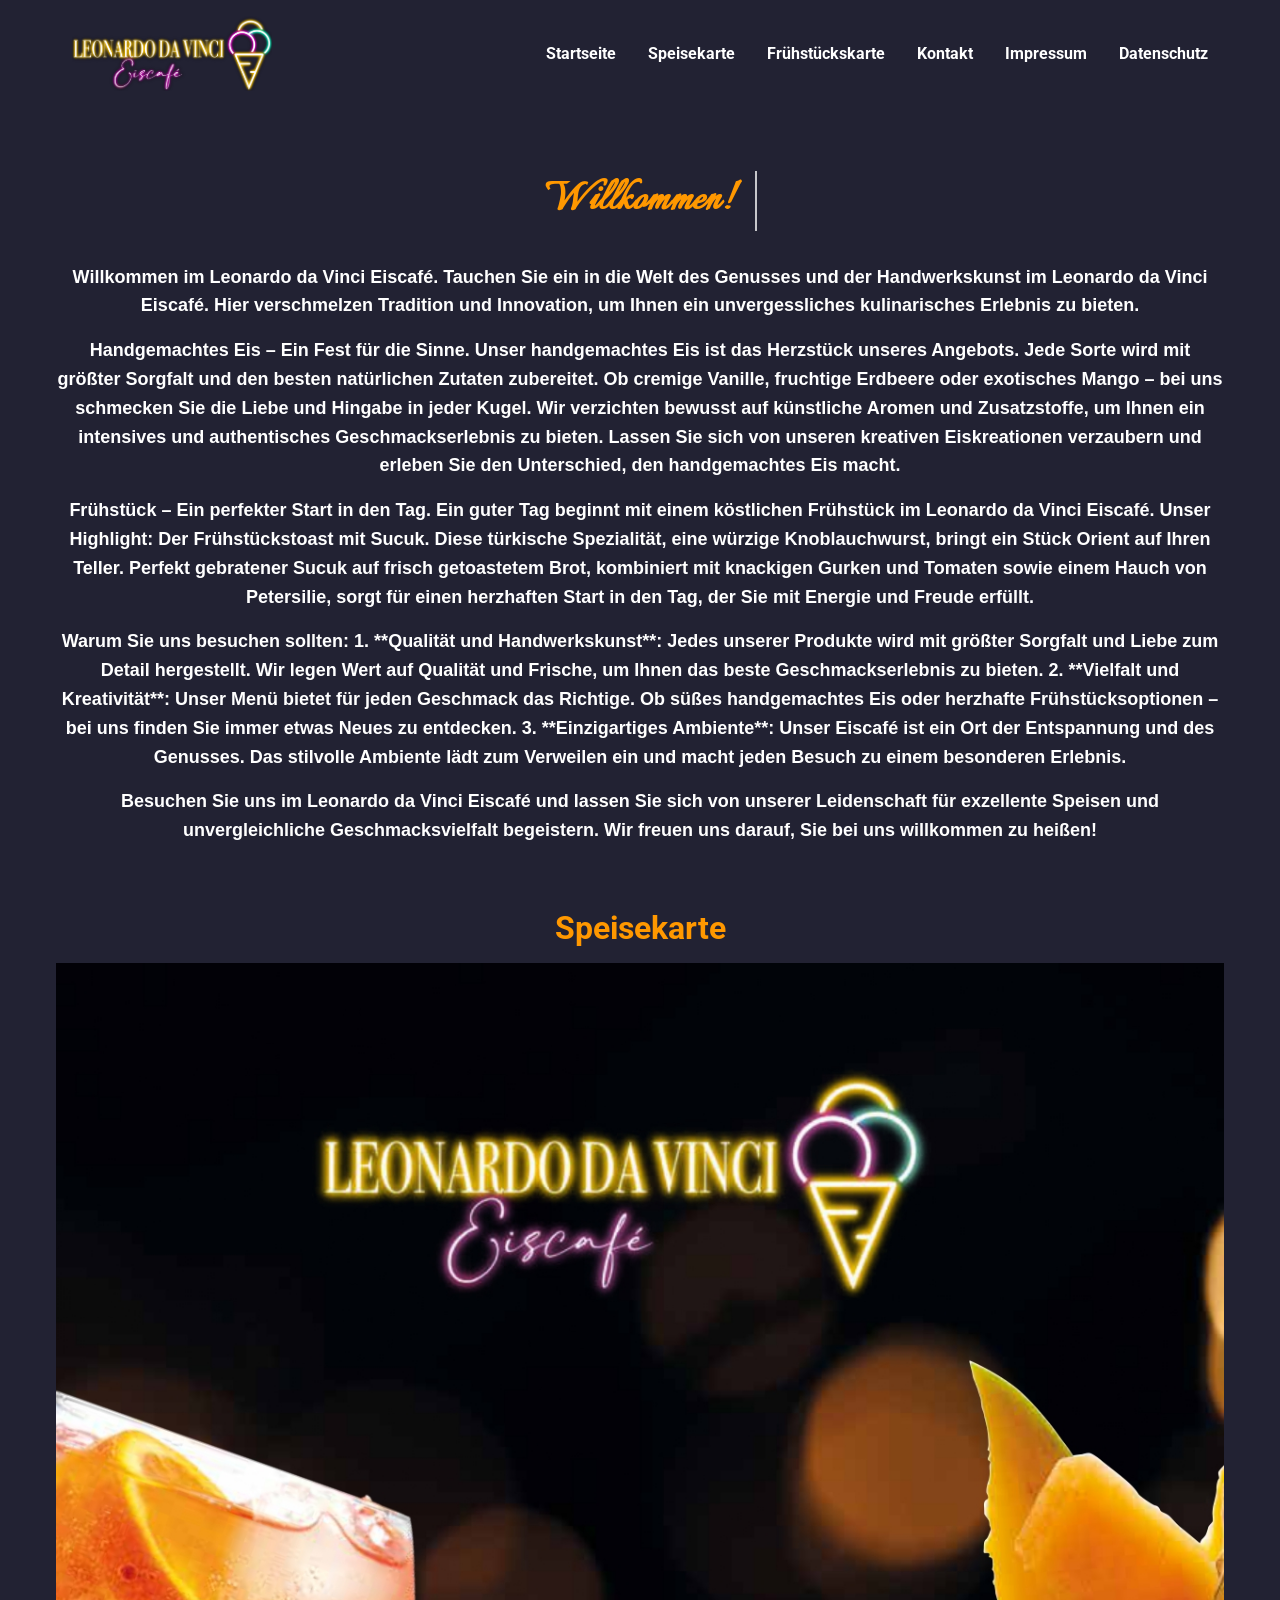
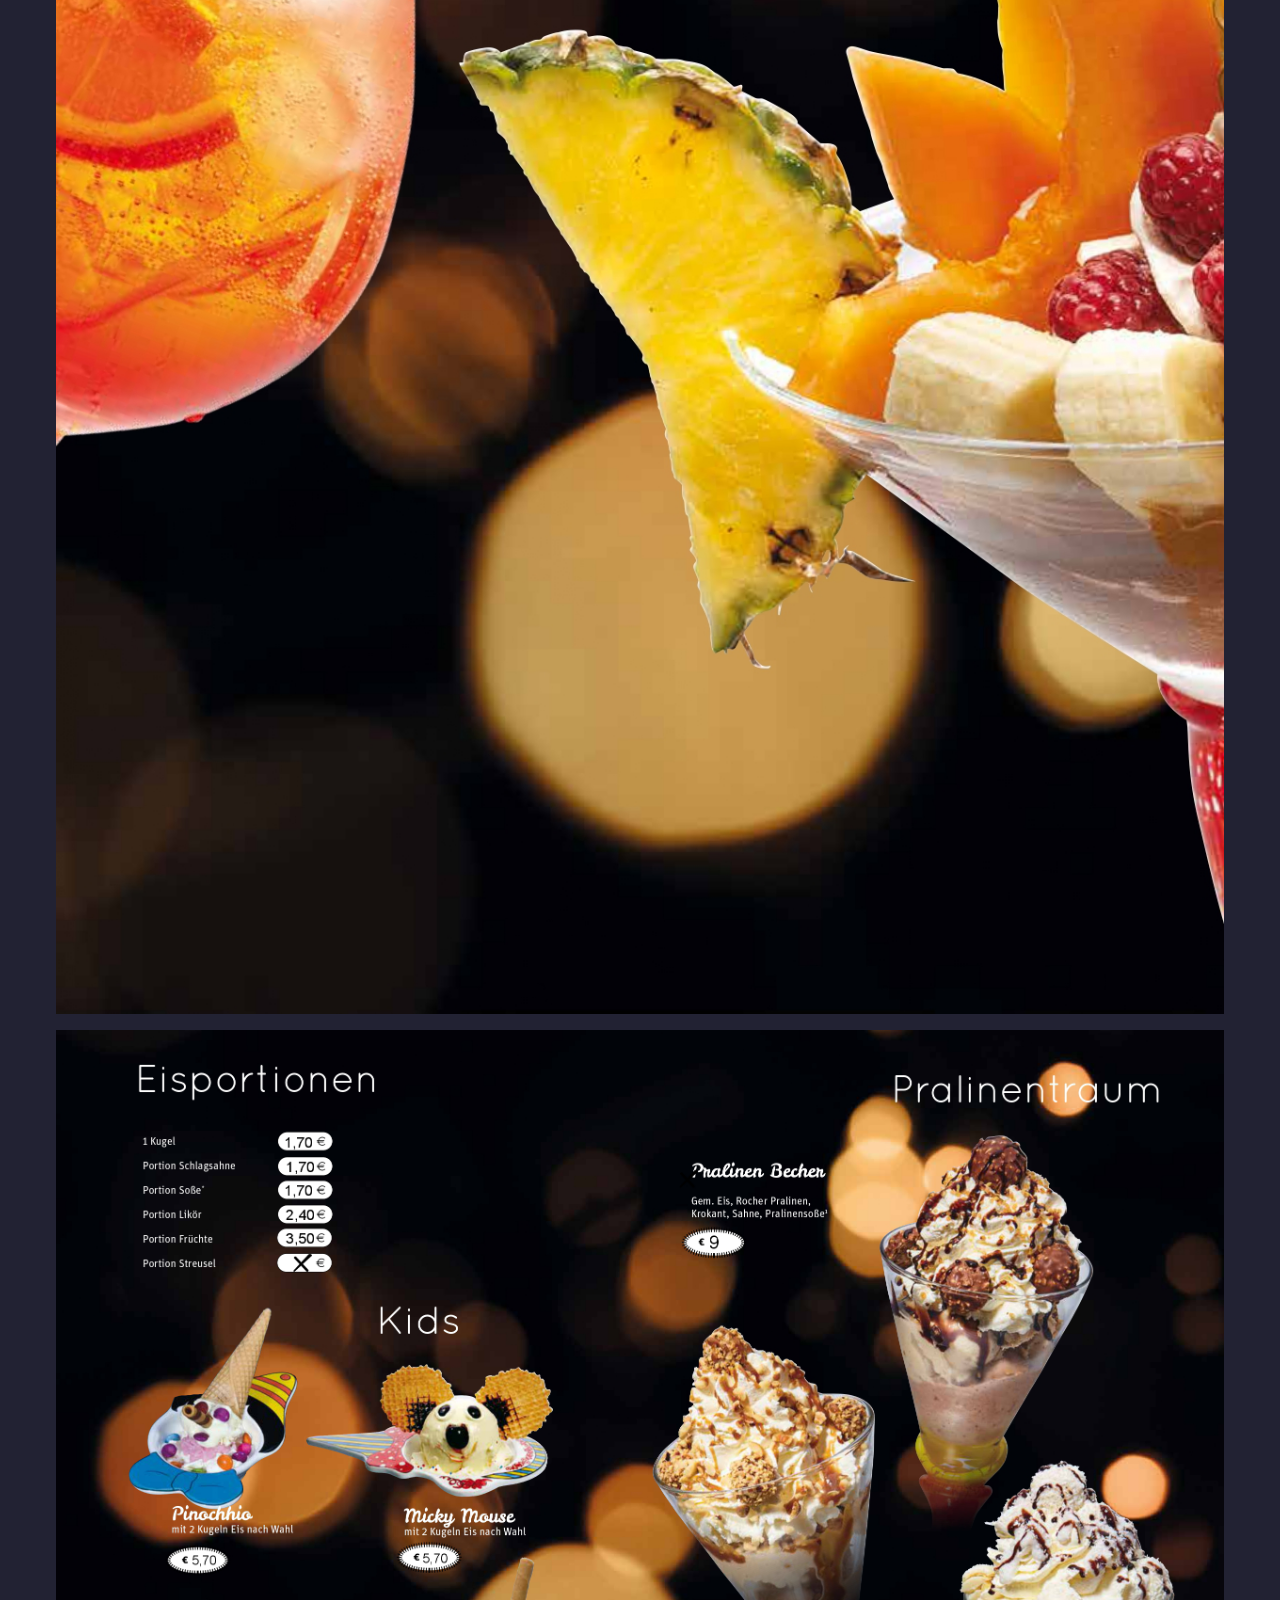
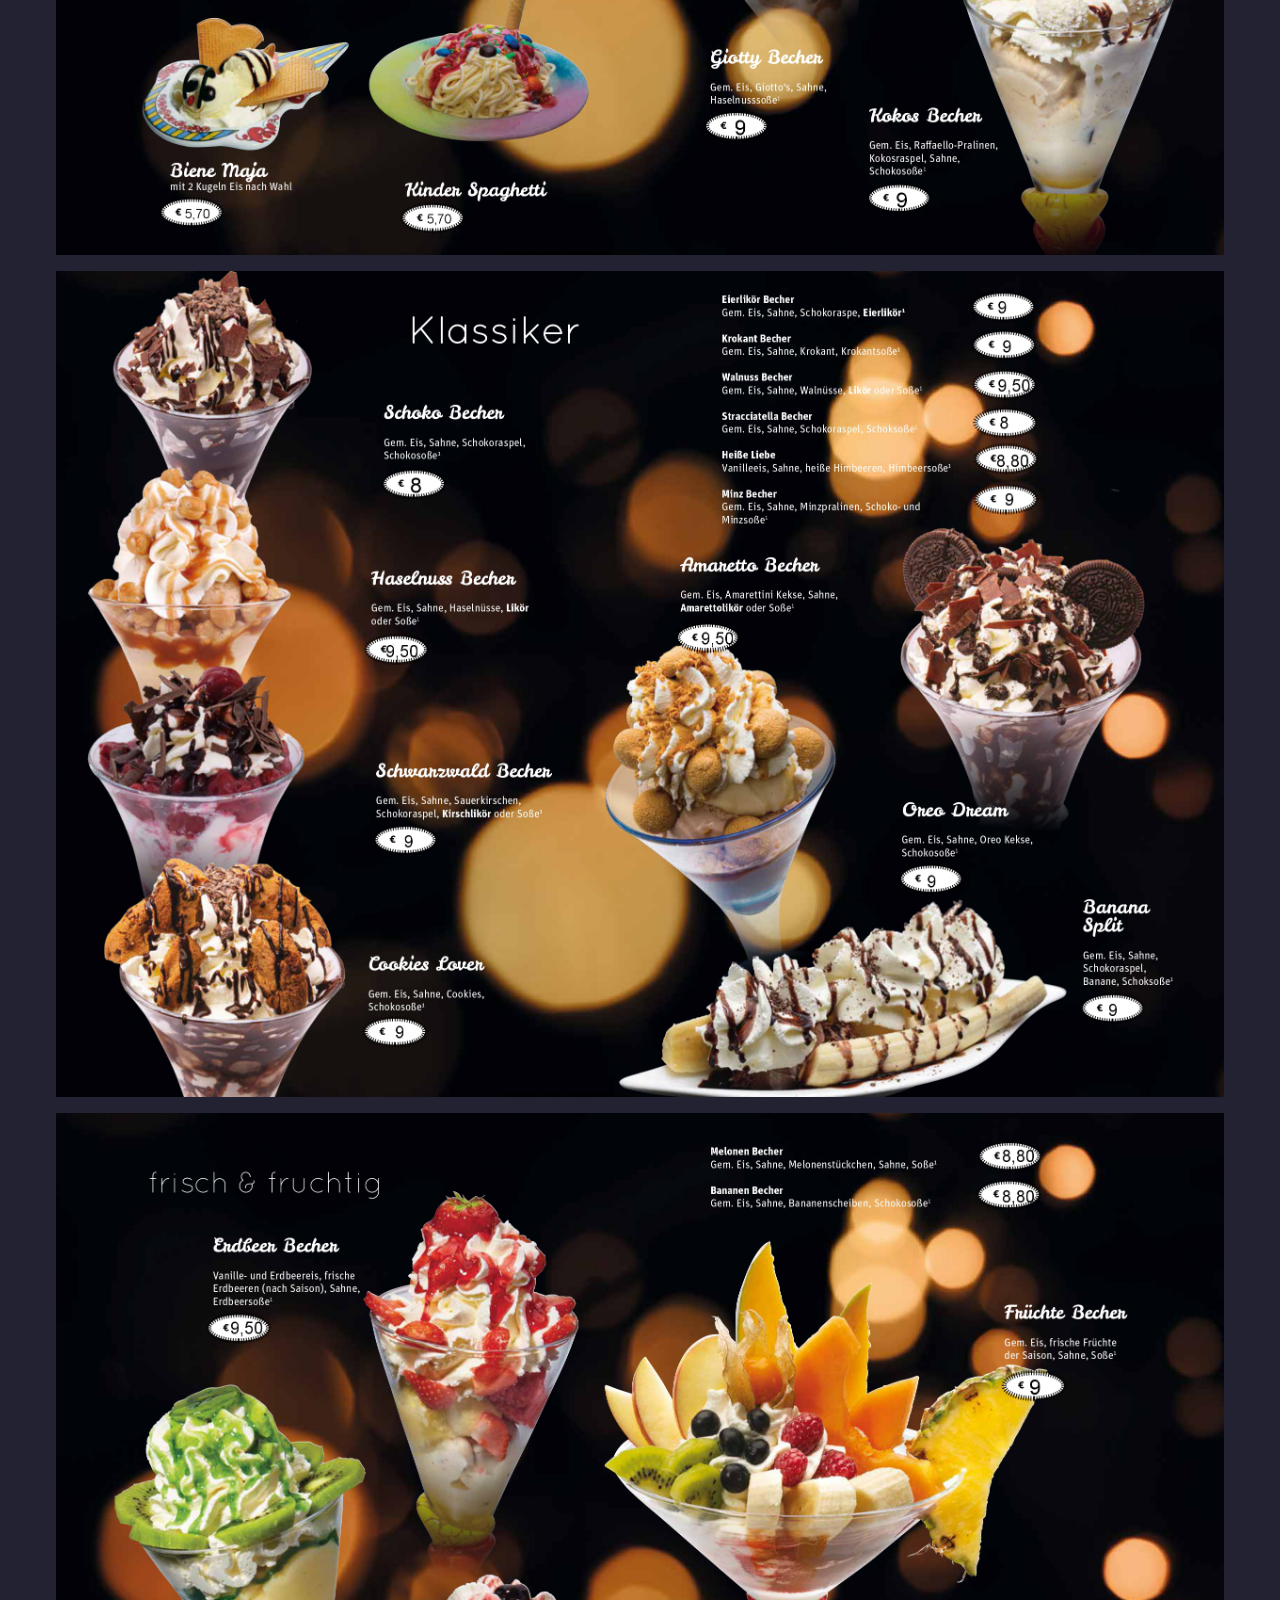
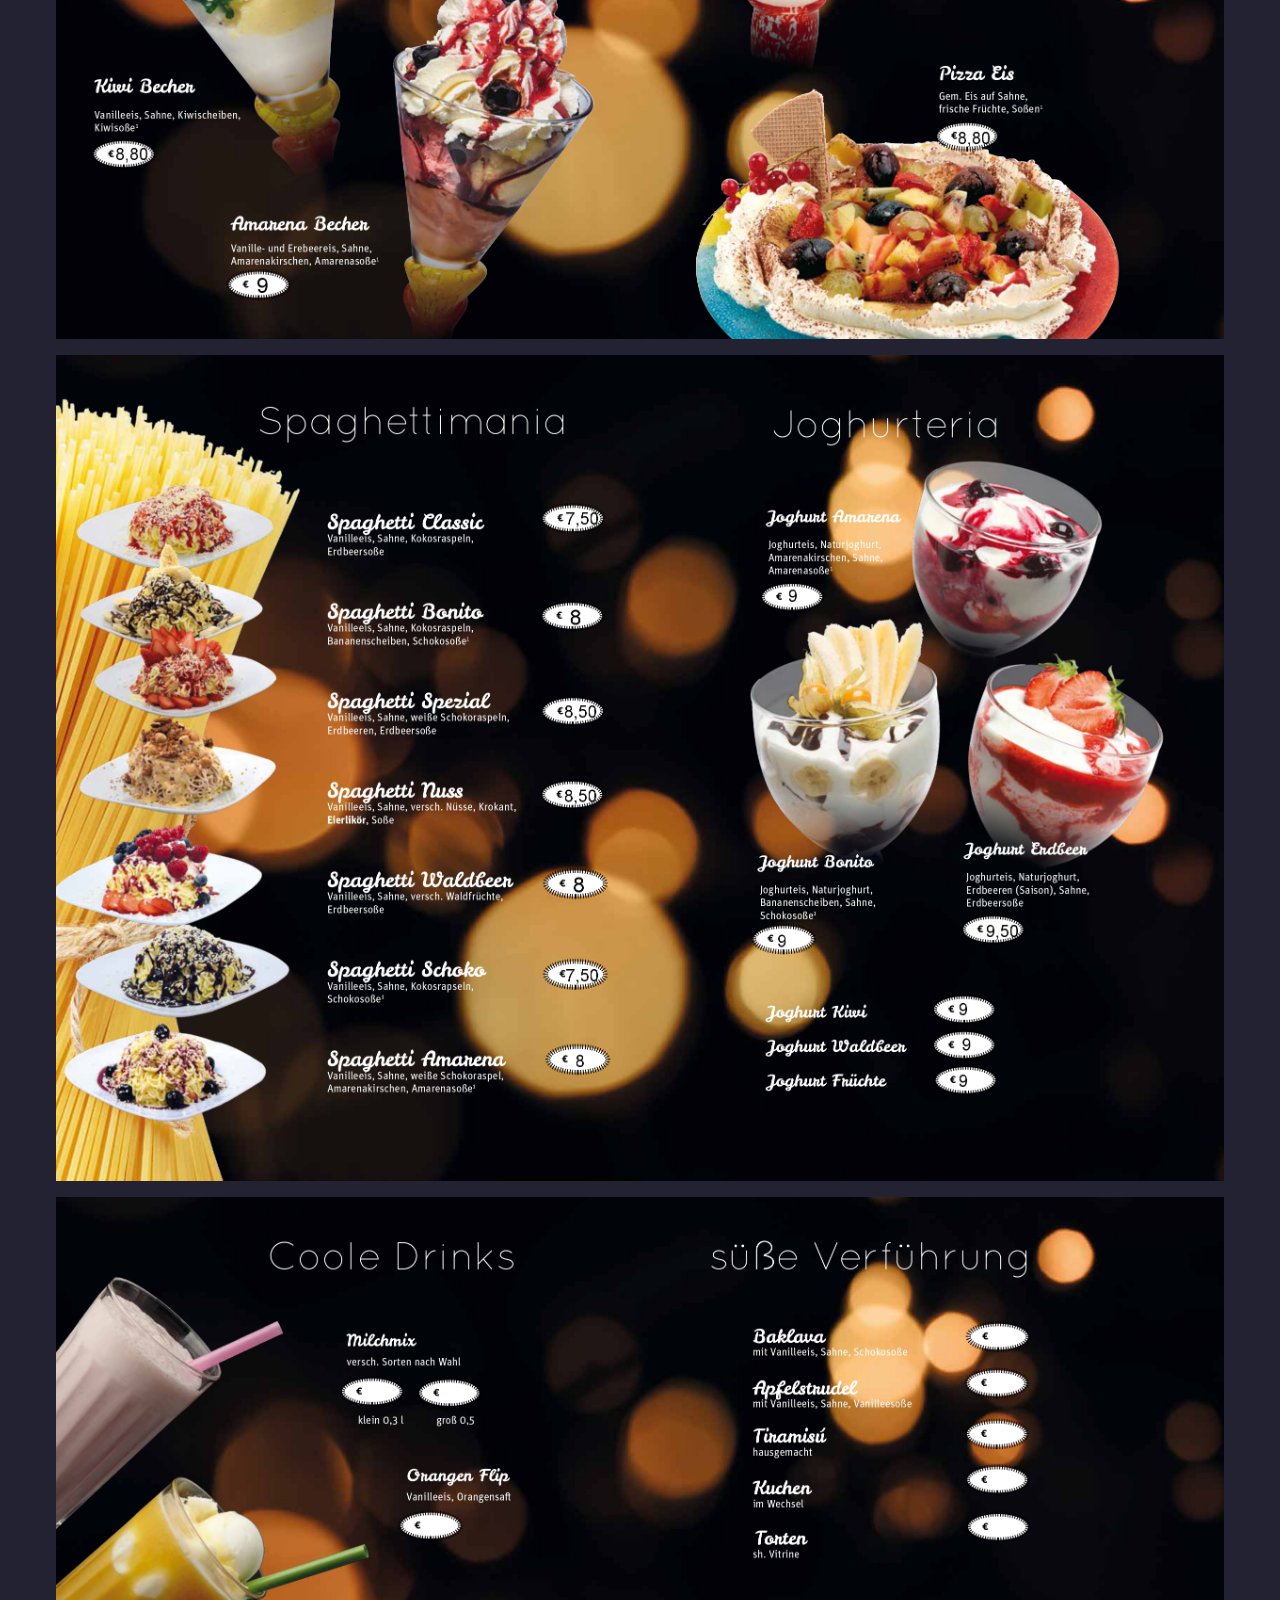
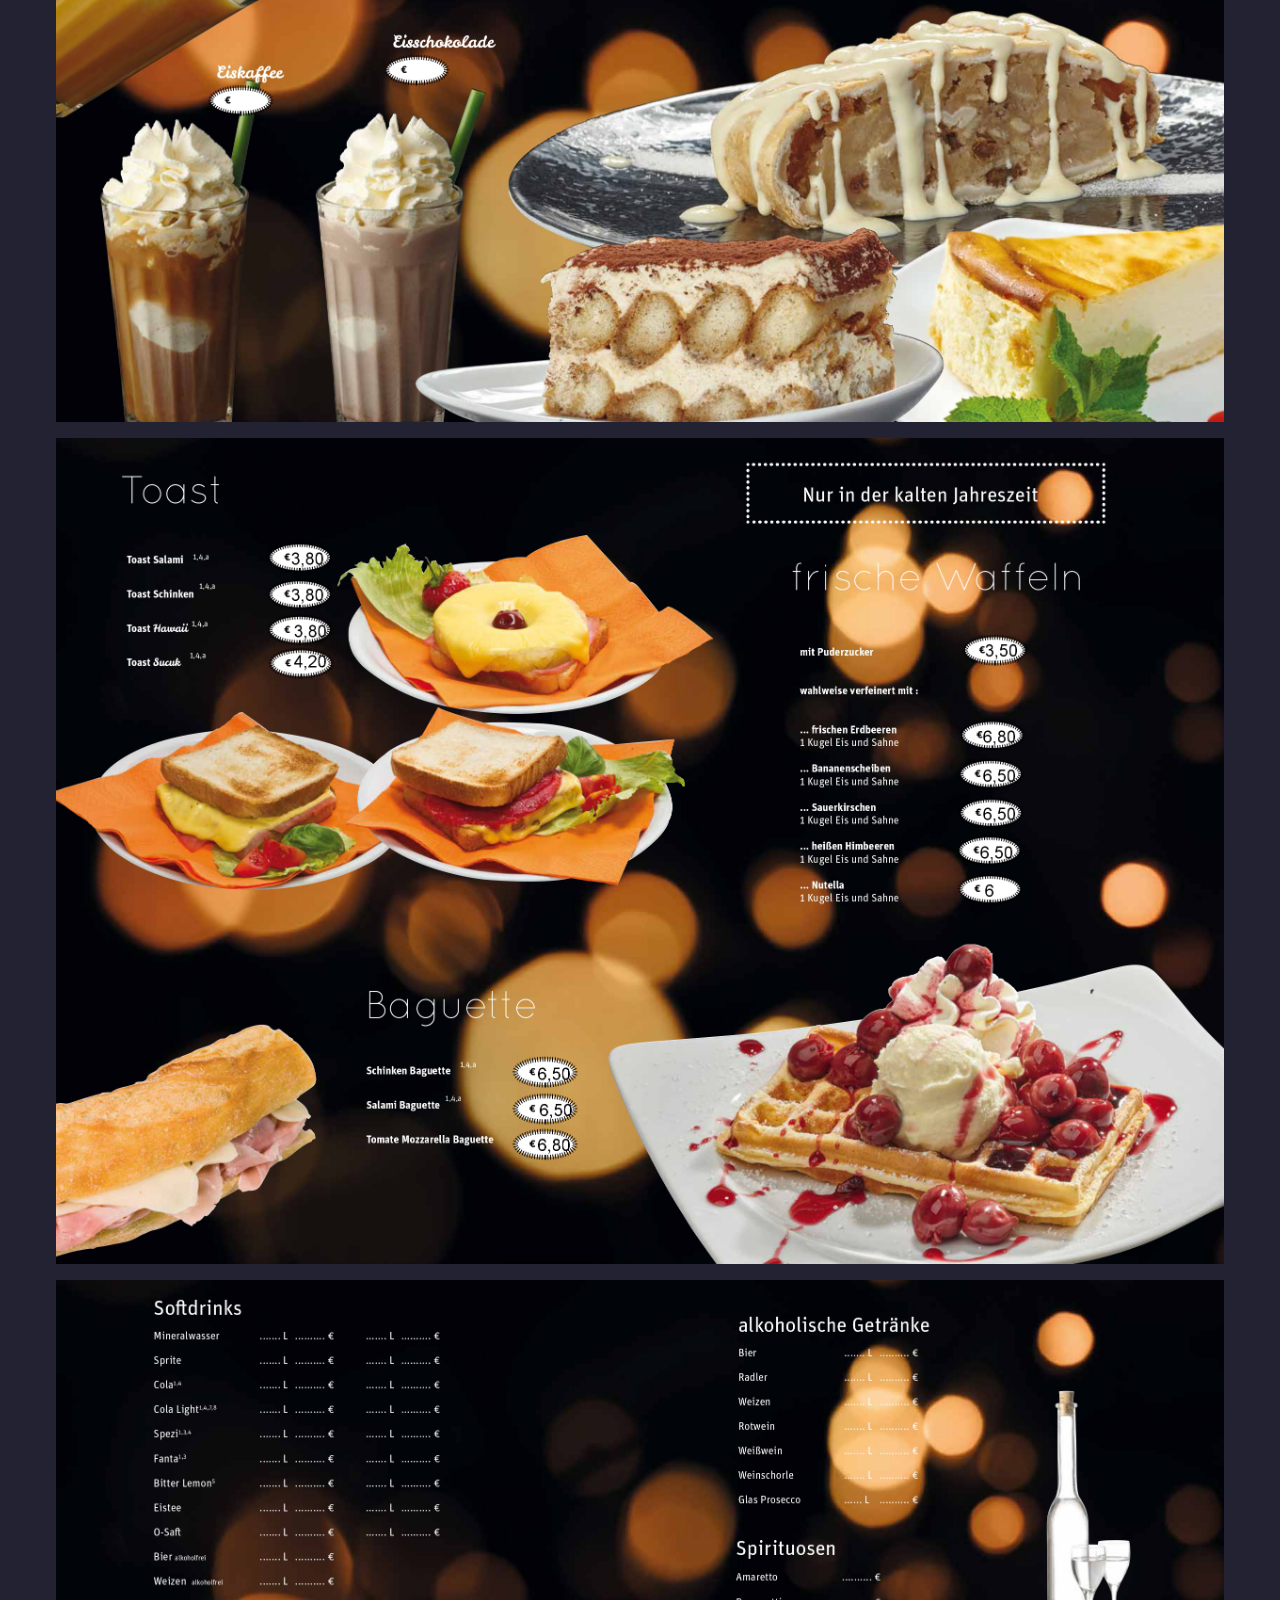
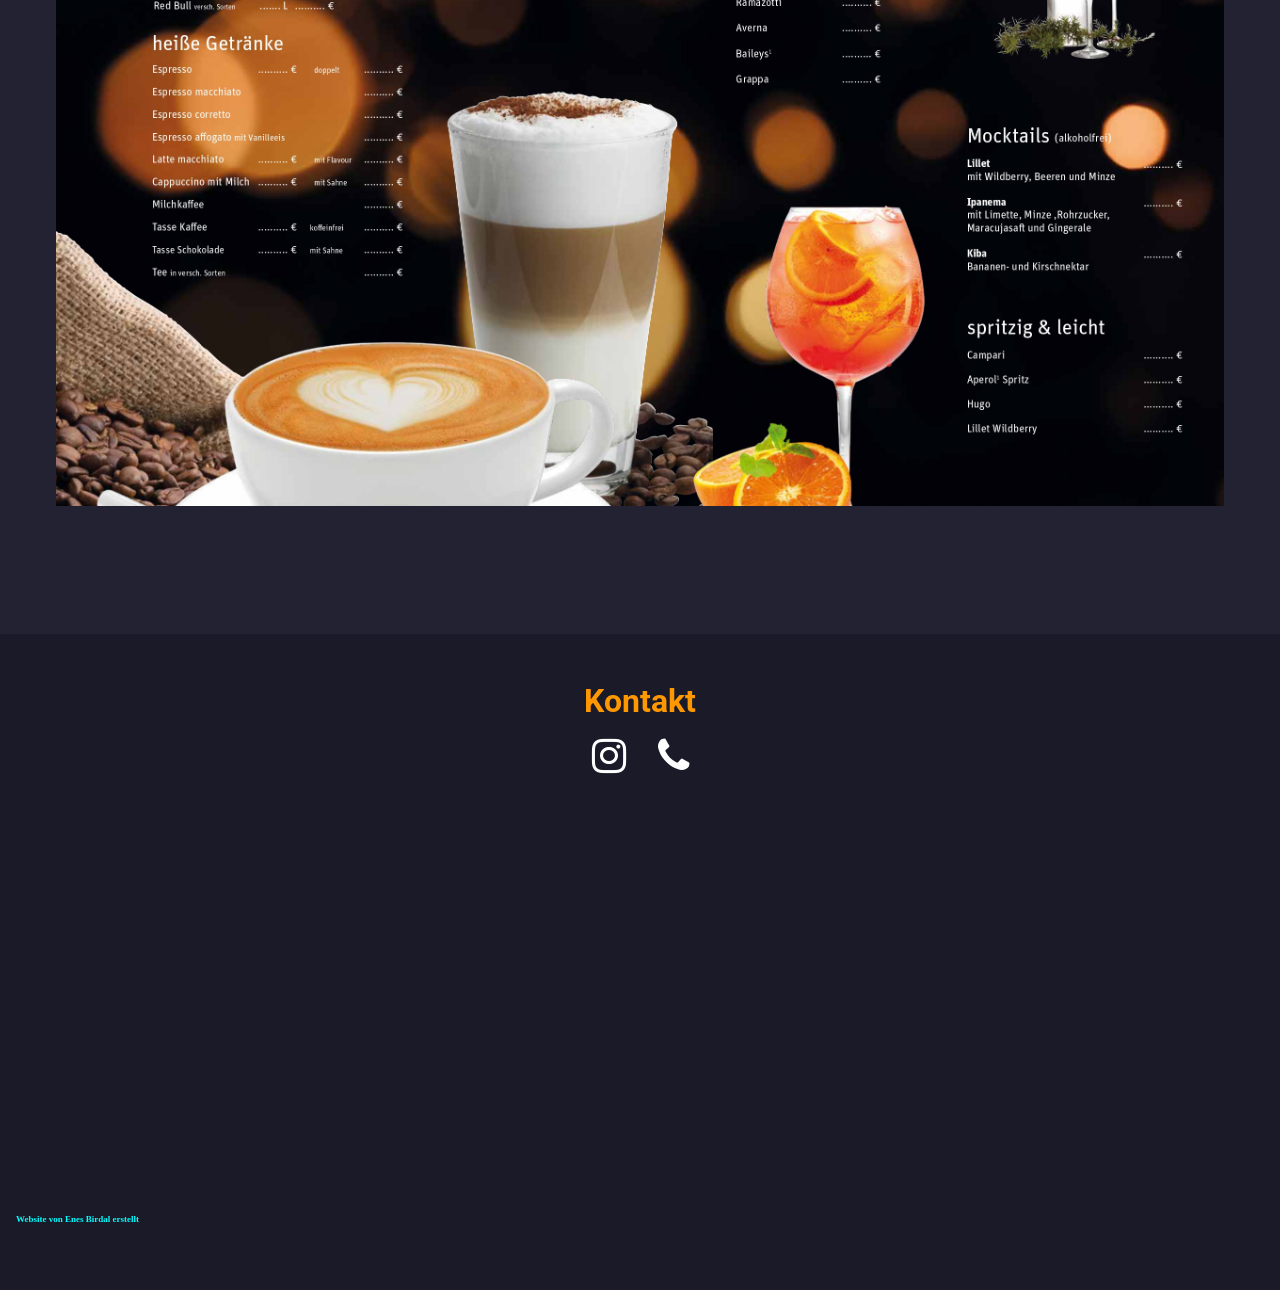
<file: index.html>
<!DOCTYPE html>
<html lang="de">
<head>

<link rel="preconnect" href="https://fonts.googleapis.com">
<link rel="preconnect" href="https://fonts.gstatic.com" crossorigin>
<link href="https://fonts.googleapis.com/css2?family=Google+Sans:ital,opsz,wght@0,17..18,400..700;1,17..18,400..700&family=Playwrite+AT:ital,wght@0,100..400;1,100..400&display=swap" rel="stylesheet">


    <meta charset="UTF-8">

    <!-- Responsive -->
    <meta name="viewport" content="width=device-width, initial-scale=1.0">
    <meta name="description" content="Leonardo Da Vinci Eiscafé - Entdecken Sie unser Café, wo Qualität auf Genuss trifft! Genießen Sie unser köstliches handgemachtes Eis, herzhafte und süße Toasts sowie ein reichhaltiges Frühstücksangebot.">
</title>

    <!-- Fonts -->
    <link href="https://fonts.googleapis.com/css2?family=Roboto:wght@400;700&family=Italianno&display=swap" rel="stylesheet">

    <!-- Icons -->
    <link rel="stylesheet" href="https://cdnjs.cloudflare.com/ajax/libs/font-awesome/4.7.0/css/font-awesome.min.css">

    <!-- Eigene CSS -->
    <link rel="stylesheet" href="styles.css">
</head>
<body>

<header>
    <div class="header-container">
        <img src="Leonardo_Da_Vinci_transparent.png" alt="Eiscafé Logo" class="logo">

        <button class="menu-toggle" aria-label="Menü umschalten">☰</button>

        <nav>
            <ul class="menu">
                <li><a href="#home">Startseite</a></li>
                <li><a href="#menu">Speisekarte</a></li>
                <li><a href="fruehstueckskarte.html">Frühstückskarte</a></li>
                <li><a href="#contact">Kontakt</a></li>
                 <li><a href="impressum.html">Impressum</a></li>
                <li><a href="datenschutz.html">Datenschutz</a></li>
            </ul>
        </nav>
    </div>
</header>

<main>

<section id="home">
    <div class="container">
        <h1 class="line-1 anim-typewriter">Willkommen!</h1>

      <p>
        Willkommen im Leonardo da Vinci Eiscafé. Tauchen Sie ein in die Welt des Genusses und der Handwerkskunst im Leonardo da Vinci Eiscafé. Hier verschmelzen Tradition und Innovation, um Ihnen ein unvergessliches kulinarisches Erlebnis zu bieten. </p> <p> Handgemachtes Eis – Ein Fest für die Sinne. Unser handgemachtes Eis ist das Herzstück unseres Angebots. Jede Sorte wird mit größter Sorgfalt und den besten natürlichen Zutaten zubereitet. Ob cremige Vanille, fruchtige Erdbeere oder exotisches Mango – bei uns schmecken Sie die Liebe und Hingabe in jeder Kugel. Wir verzichten bewusst auf künstliche Aromen und Zusatzstoffe, um Ihnen ein intensives und authentisches Geschmackserlebnis zu bieten. Lassen Sie sich von unseren kreativen Eiskreationen verzaubern und erleben Sie den Unterschied, den handgemachtes Eis macht. </p> <p> Frühstück – Ein perfekter Start in den Tag. Ein guter Tag beginnt mit einem köstlichen Frühstück im Leonardo da Vinci Eiscafé. Unser Highlight: Der Frühstückstoast mit Sucuk. Diese türkische Spezialität, eine würzige Knoblauchwurst, bringt ein Stück Orient auf Ihren Teller. Perfekt gebratener Sucuk auf frisch getoastetem Brot, kombiniert mit knackigen Gurken und Tomaten sowie einem Hauch von Petersilie, sorgt für einen herzhaften Start in den Tag, der Sie mit Energie und Freude erfüllt. </p> <p> Warum Sie uns besuchen sollten: 1. **Qualität und Handwerkskunst**: Jedes unserer Produkte wird mit größter Sorgfalt und Liebe zum Detail hergestellt. Wir legen Wert auf Qualität und Frische, um Ihnen das beste Geschmackserlebnis zu bieten. 2. **Vielfalt und Kreativität**: Unser Menü bietet für jeden Geschmack das Richtige. Ob süßes handgemachtes Eis oder herzhafte Frühstücksoptionen – bei uns finden Sie immer etwas Neues zu entdecken. 3. **Einzigartiges Ambiente**: Unser Eiscafé ist ein Ort der Entspannung und des Genusses. Das stilvolle Ambiente lädt zum Verweilen ein und macht jeden Besuch zu einem besonderen Erlebnis. </p> <p> Besuchen Sie uns im Leonardo da Vinci Eiscafé und lassen Sie sich von unserer Leidenschaft für exzellente Speisen und unvergleichliche Geschmacksvielfalt begeistern. Wir freuen uns darauf, Sie bei uns willkommen zu heißen!
      </p>  
    </div>
</section>

<section id="menu">
    <div class="container">
        <h2>Speisekarte</h2>

        <div class="img-container">
            <img src="bilder/karakas16.jpg" class="img-karakas" alt="">
            <img src="bilder/karakas16_page-0002.jpg" class="img-karakas" alt="">
            <img src="bilder/karakas16_page-0003.jpg" class="img-karakas" alt="">
            <img src="bilder/karakas16_page-0004.jpg" class="img-karakas" alt="">
            <img src="bilder/karakas16_page-0005.jpg" class="img-karakas" alt="">
            <img src="bilder/karakas16_page-0006.jpg" class="img-karakas" alt="">
            <img src="bilder/karakas16_page-0007.jpg" class="img-karakas" alt="">
            <img src="bilder/karakas16_page-0008.jpg" class="img-karakas" alt="">
          

        
        </div>
    </div>
</section>

</main>

<footer id="contact">
    <div class="container">
        <h2>Kontakt</h2>

        <div class="inst-container">
          
            <a href="https://www.instagram.com/leonardodavincieiscafe/" class="fa fa-instagram"></a>
            <a href="tel:+496253807533" class="fa fa-phone"></a>
           
        </div>

       <iframe class="responsive-map" src="https://www.google.com/maps/embed?pb=!1m18!1m12!1m3!1d2584.684504592997!2d8.758466499999999!3d49.622552299999995!2m3!1f0!2f0!3f0!3m2!1i1024!2i768!4f13.1!3m3!1m2!1s0x4797de9471a40eab%3A0x150b987a55289da7!2sEiscaf%C3%A9%20Leonardo%20da%20Vinci!5e0!3m2!1sde!2sde!4v1771019492594!5m2!1sde!2sde" width="600" height="450" style="border:0;" allowfullscreen="" loading="lazy" referrerpolicy="no-referrer-when-downgrade"></iframe>
    </div>


 


    <div>
        <p class="enco_812">Website von Enes Birdal erstellt</p>
    </div>
</footer>



<script>
document.addEventListener('DOMContentLoaded', function() {
    const menuToggle = document.querySelector('.menu-toggle');
    const menu = document.querySelector('.menu');
    menuToggle.addEventListener('click', function() {
        menu.classList.toggle('active');
    });
});
</script>

</body>
</html>
</file>
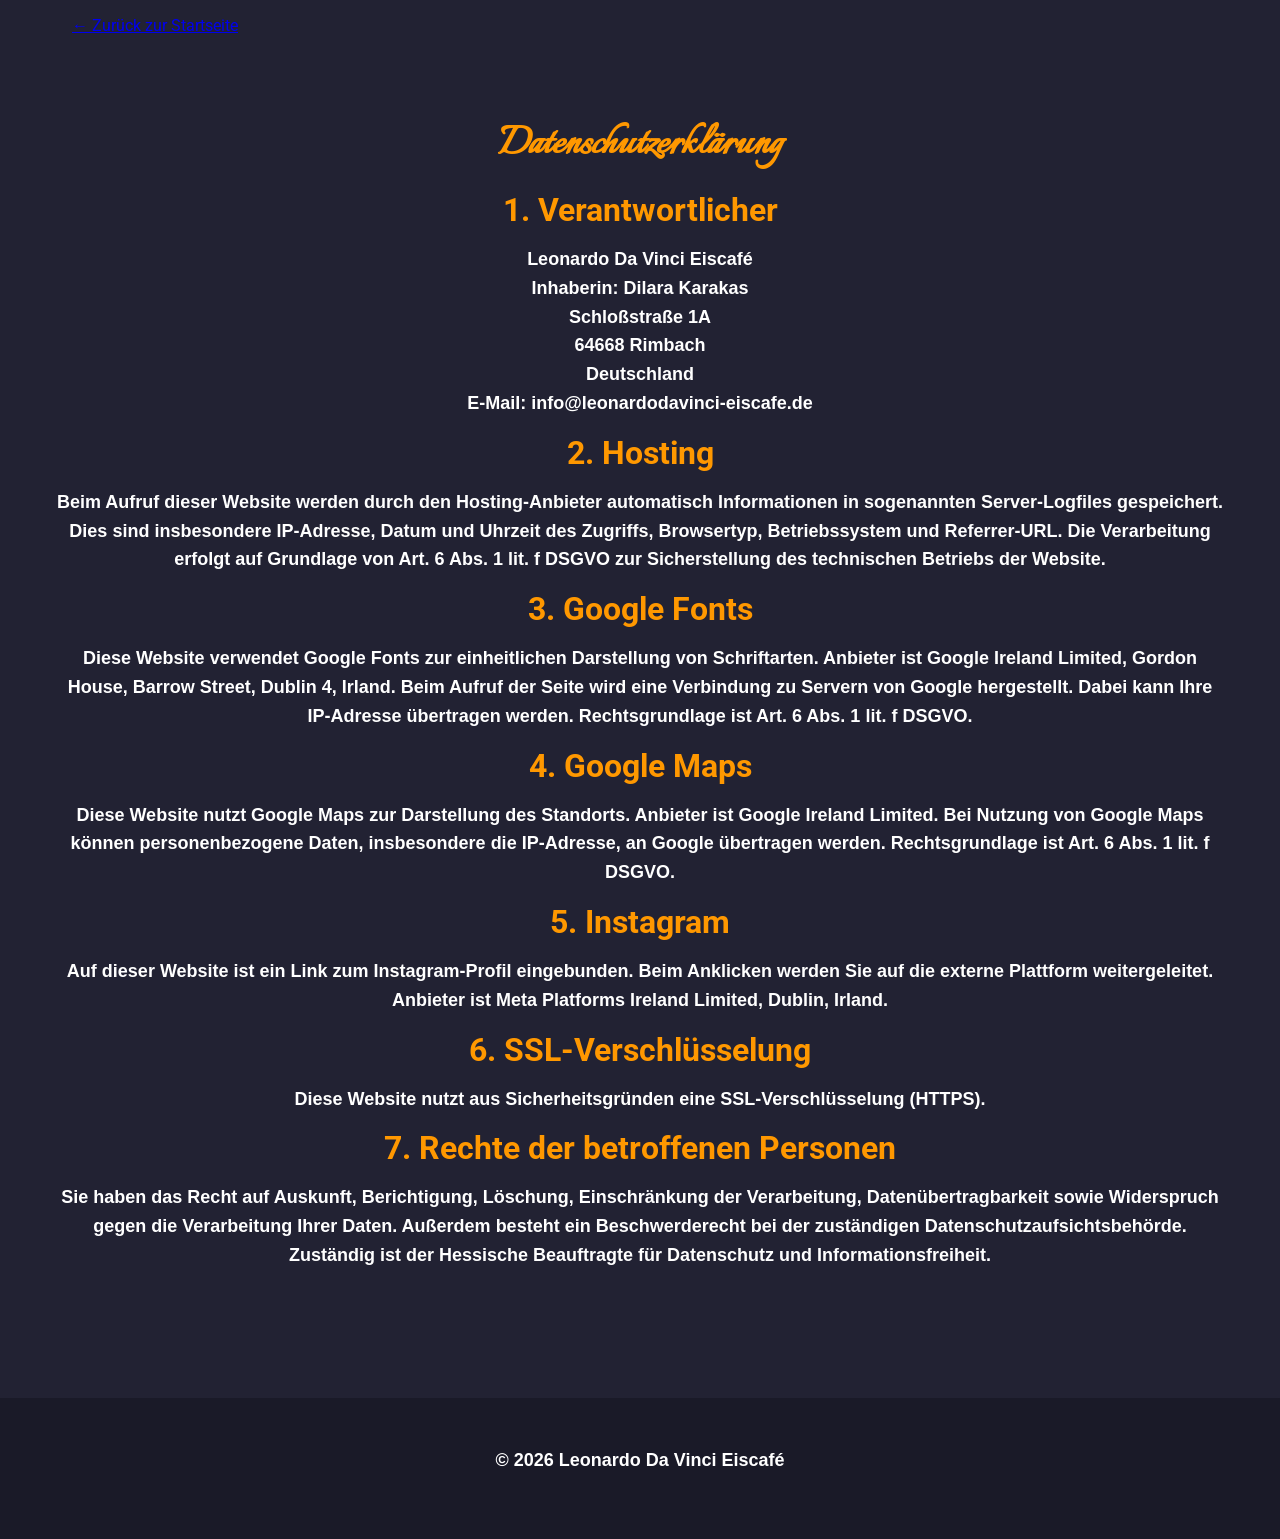
<file: datenschutz.html>
<!DOCTYPE html>
<html lang="de">
<head>
    <meta charset="UTF-8">
    <meta name="viewport" content="width=device-width, initial-scale=1.0">
    <title>Datenschutzerklärung – Leonardo Da Vinci Eiscafé</title>

    <!-- Google Fonts -->
    <link href="https://fonts.googleapis.com/css2?family=Roboto:wght@400;700&family=Italianno&display=swap" rel="stylesheet">

    <!-- Dein CSS -->
    <link rel="stylesheet" href="styles.css">
</head>

<body>

<header>
    <div class="header-container">
        <a href="index.html" class="back-button">← Zurück zur Startseite</a>
    </div>
</header>

<main>
    <section>
        <div class="container">
            <h1>Datenschutzerklärung</h1>

            <h2>1. Verantwortlicher</h2>
            <p>
                Leonardo Da Vinci Eiscafé<br>
                Inhaberin: Dilara Karakas<br>
                Schloßstraße 1A<br>
                64668 Rimbach<br>
                Deutschland<br>
                E-Mail: info@leonardodavinci-eiscafe.de
            </p>

            <h2>2. Hosting</h2>
            <p>
                Beim Aufruf dieser Website werden durch den Hosting-Anbieter automatisch Informationen in sogenannten Server-Logfiles gespeichert.
                Dies sind insbesondere IP-Adresse, Datum und Uhrzeit des Zugriffs, Browsertyp, Betriebssystem und Referrer-URL.
                Die Verarbeitung erfolgt auf Grundlage von Art. 6 Abs. 1 lit. f DSGVO zur Sicherstellung des technischen Betriebs der Website.
            </p>

            <h2>3. Google Fonts</h2>
            <p>
                Diese Website verwendet Google Fonts zur einheitlichen Darstellung von Schriftarten.
                Anbieter ist Google Ireland Limited, Gordon House, Barrow Street, Dublin 4, Irland.
                Beim Aufruf der Seite wird eine Verbindung zu Servern von Google hergestellt.
                Dabei kann Ihre IP-Adresse übertragen werden.
                Rechtsgrundlage ist Art. 6 Abs. 1 lit. f DSGVO.
            </p>

            <h2>4. Google Maps</h2>
            <p>
                Diese Website nutzt Google Maps zur Darstellung des Standorts.
                Anbieter ist Google Ireland Limited.
                Bei Nutzung von Google Maps können personenbezogene Daten, insbesondere die IP-Adresse, an Google übertragen werden.
                Rechtsgrundlage ist Art. 6 Abs. 1 lit. f DSGVO.
            </p>

            <h2>5. Instagram</h2>
            <p>
                Auf dieser Website ist ein Link zum Instagram-Profil eingebunden.
                Beim Anklicken werden Sie auf die externe Plattform weitergeleitet.
                Anbieter ist Meta Platforms Ireland Limited, Dublin, Irland.
            </p>

            <h2>6. SSL-Verschlüsselung</h2>
            <p>
                Diese Website nutzt aus Sicherheitsgründen eine SSL-Verschlüsselung (HTTPS).
            </p>

            <h2>7. Rechte der betroffenen Personen</h2>
            <p>
                Sie haben das Recht auf Auskunft, Berichtigung, Löschung, Einschränkung der Verarbeitung,
                Datenübertragbarkeit sowie Widerspruch gegen die Verarbeitung Ihrer Daten.
                Außerdem besteht ein Beschwerderecht bei der zuständigen Datenschutzaufsichtsbehörde.
                Zuständig ist der Hessische Beauftragte für Datenschutz und Informationsfreiheit.
            </p>

        </div>
    </section>
</main>

<footer>
    <div class="container">
        <p>&copy; 2026 Leonardo Da Vinci Eiscafé</p>
    </div>
</footer>

</body>
</html>
</file>
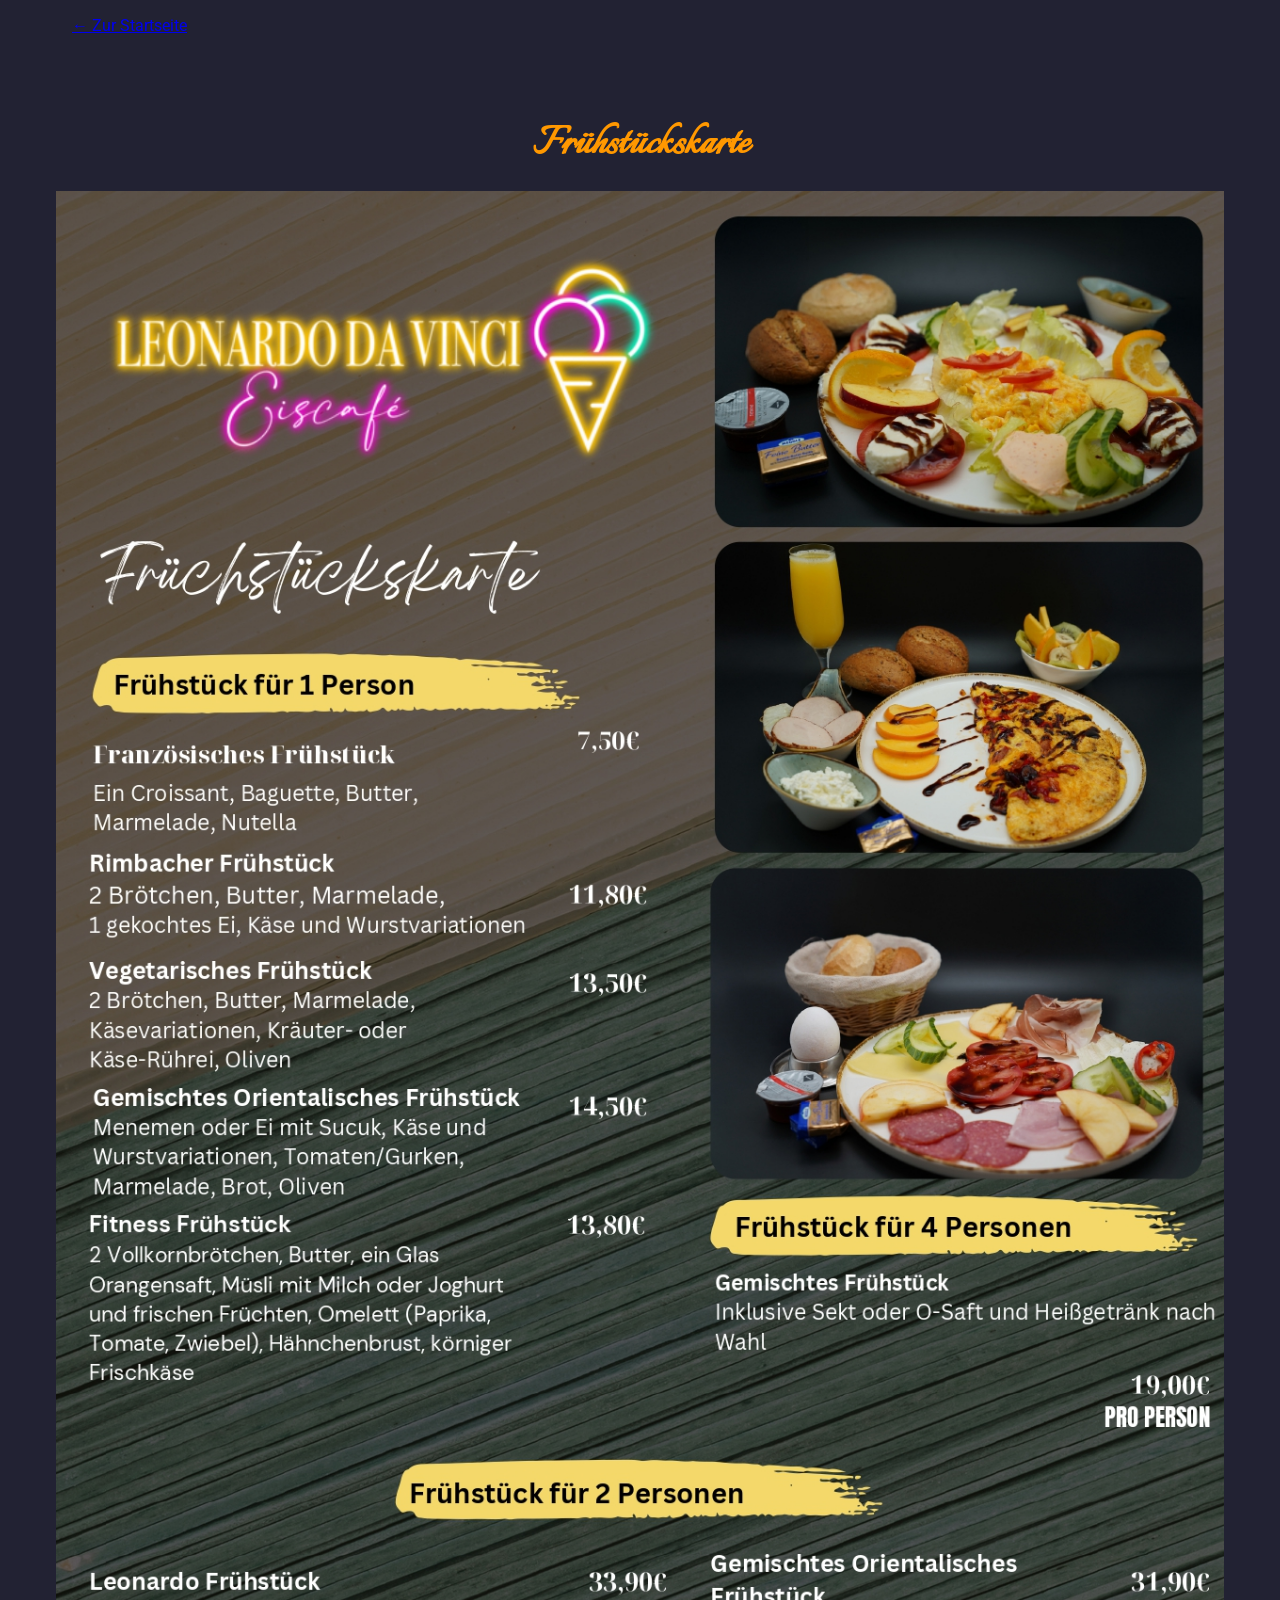
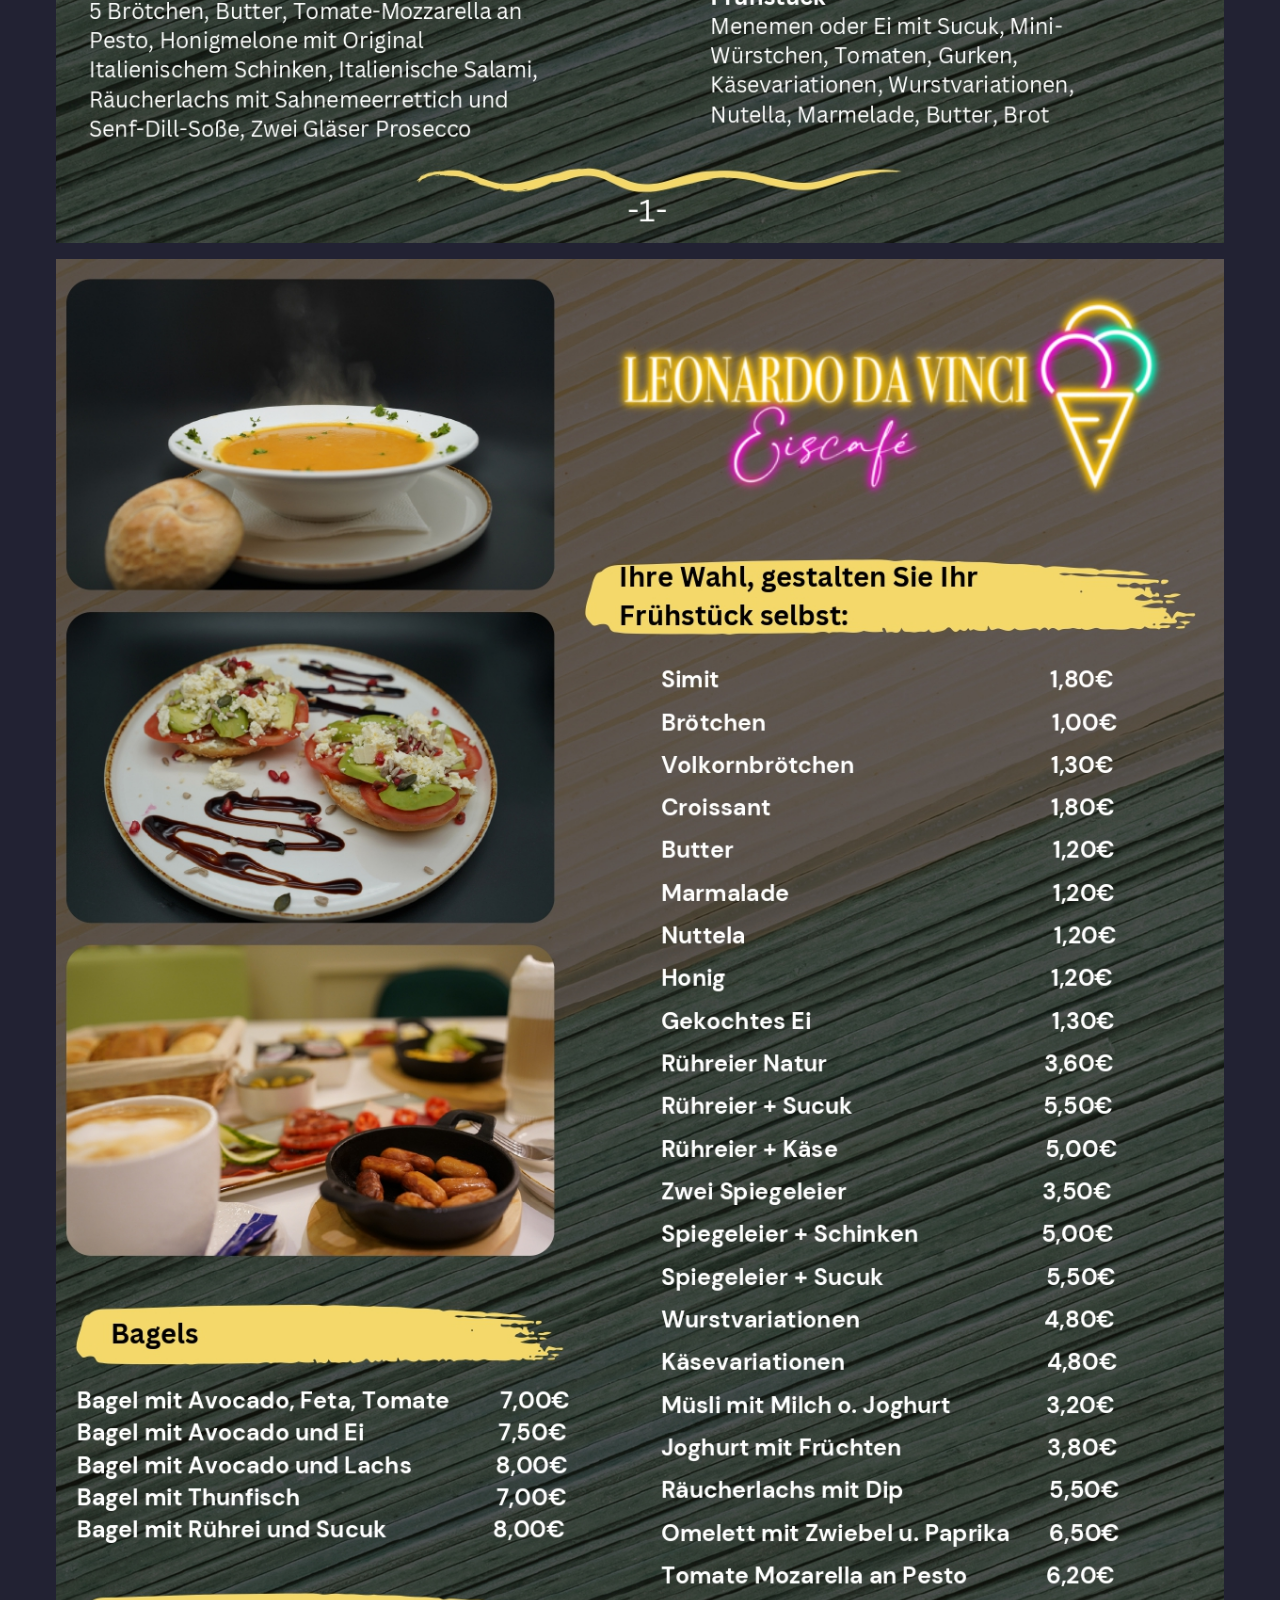
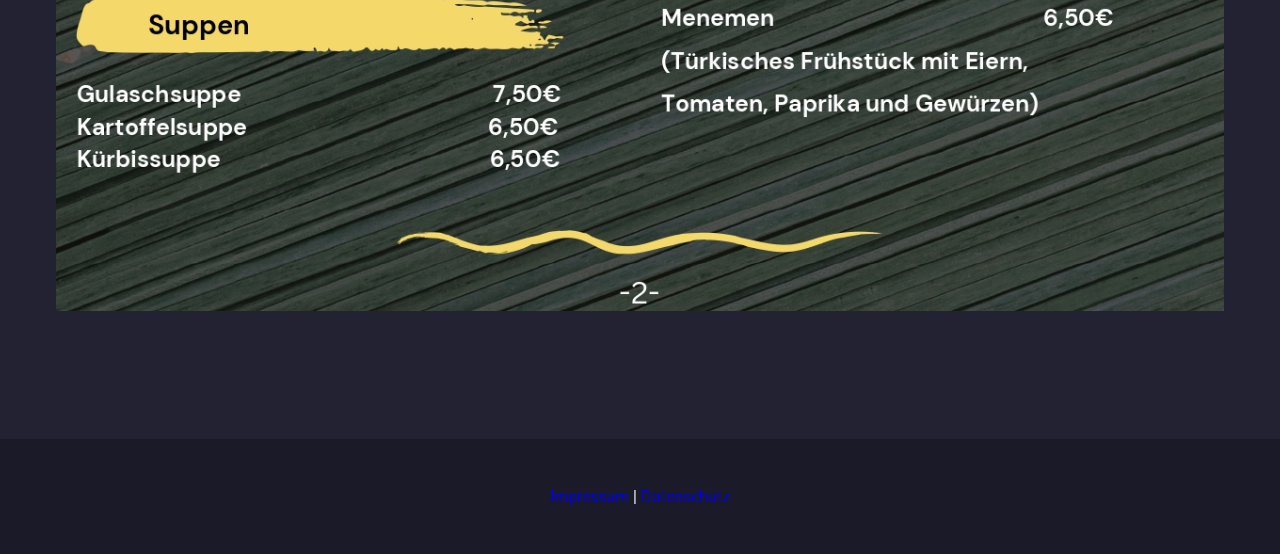
<file: fruehstueckskarte.html>
<!DOCTYPE html>
<html lang="de">
<head>
    <meta charset="UTF-8">
    <meta name="viewport" content="width=device-width, initial-scale=1.0">
    <title>Frühstückskarte – Leonardo Da Vinci Eiscafé</title>

    <link href="https://fonts.googleapis.com/css2?family=Roboto:wght@400;700&family=Italianno&display=swap" rel="stylesheet">
    <link rel="stylesheet" href="styles.css">
</head>

<body>

<header>
    <div class="header-container">
        <a href="index.html" class="back-button">← Zur Startseite</a>
    </div>
</header>

<main>
    <section>
        <div class="container">
            <h1>Frühstückskarte</h1>

            <div class="img-container">
                <img src="Frühstückskarte1.jpg" class="img-karakas" alt="Frühstückskarte Seite 1">
                <img src="Frühstückskarte2.jpg" class="img-karakas" alt="Frühstückskarte Seite 2">
            </div>

        </div>
    </section>
</main>

<footer>
    <div class="container">
        <a href="impressum.html">Impressum</a> |
        <a href="datenschutz.html">Datenschutz</a>
    </div>
</footer>

</body>
</html>
</file>
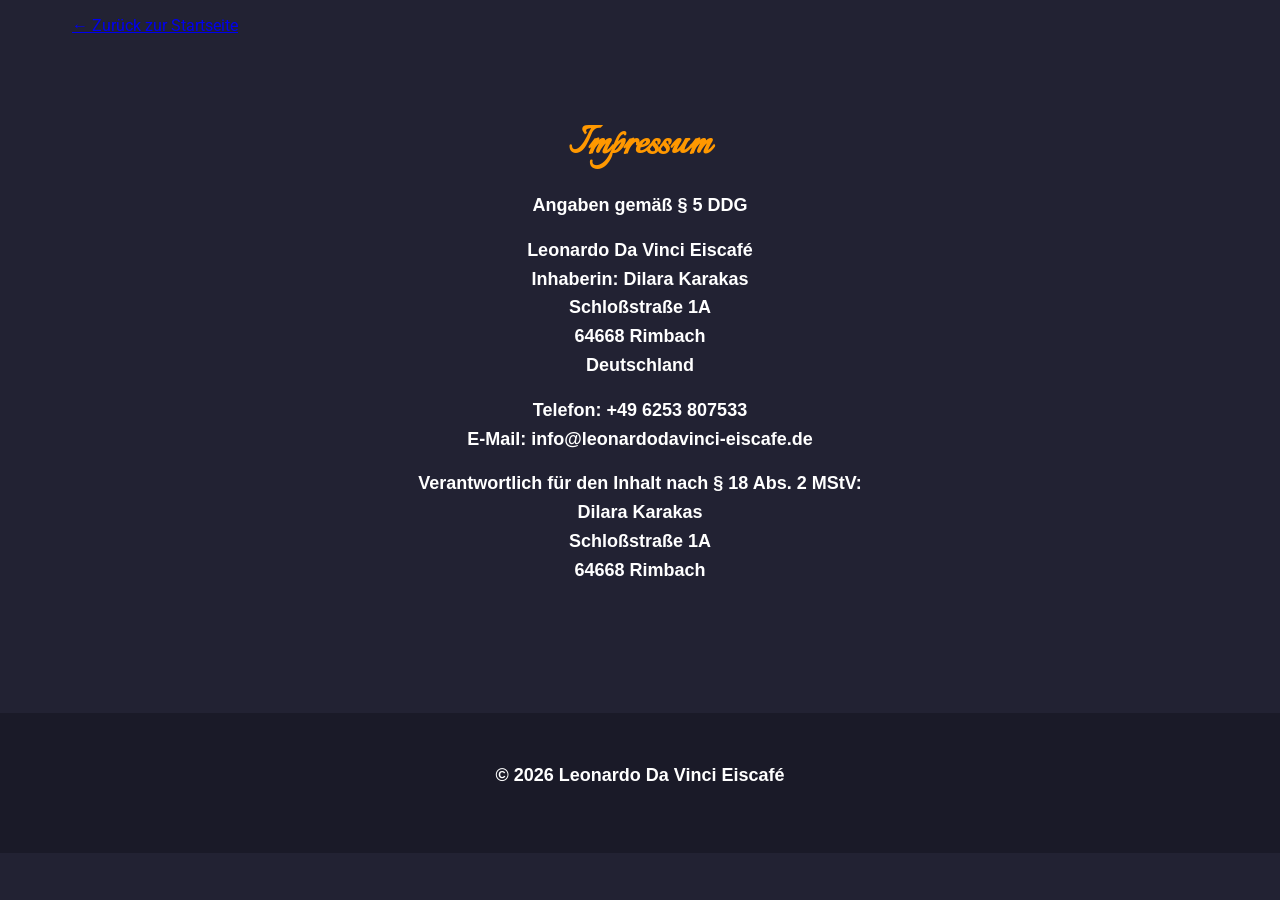
<file: impressum.html>
<!DOCTYPE html>
<html lang="de">
<head>
    <meta charset="UTF-8">
    <meta name="viewport" content="width=device-width, initial-scale=1.0">
    <title>Impressum – Leonardo Da Vinci Eiscafé</title>

    <!-- Google Fonts -->
    <link href="https://fonts.googleapis.com/css2?family=Roboto:wght@400;700&family=Italianno&display=swap" rel="stylesheet">

    <!-- Dein CSS -->
    <link rel="stylesheet" href="styles.css">
</head>

<body>

<header>
    <div class="header-container">
        <a href="index.html" class="back-button">← Zurück zur Startseite</a>
    </div>
</header>

<main>
    <section>
        <div class="container">
            <h1>Impressum</h1>

            <p><strong>Angaben gemäß § 5 DDG</strong></p>

            <p>
                Leonardo Da Vinci Eiscafé<br>
                Inhaberin: Dilara Karakas<br>
                Schloßstraße 1A<br>
                64668 Rimbach<br>
                Deutschland
            </p>

            <p>
                Telefon: +49 6253 807533<br>
                E-Mail: info@leonardodavinci-eiscafe.de
            </p>

            <p>
                Verantwortlich für den Inhalt nach § 18 Abs. 2 MStV:<br>
                Dilara Karakas<br>
                Schloßstraße 1A<br>
                64668 Rimbach
            </p>
        </div>
    </section>
</main>

<footer>
    <div class="container">
        <p>&copy; 2026 Leonardo Da Vinci Eiscafé</p>
    </div>
</footer>

</body>
</html>
</file>
<file: styles.css>
/* =========================
   RESET & GLOBAL
========================= */

* {
    margin: 0;
    padding: 0;
    box-sizing: border-box;
}

html, body {
    overflow-x: hidden;
    font-family: 'Roboto', sans-serif;
    background-color: #222233;
    color: #ffffff;
}

/* =========================
   HEADER
========================= */

header {
    background-color: #222233;
    position: sticky;
    top: 0;
    z-index: 1000;
    width: 100%;
}

.header-container {
    max-width: 1200px;
    margin: 0 auto;
    padding: 1rem 2rem;
    display: flex;
    justify-content: space-between;
    align-items: center;
}



.logo {
    max-width: 200px;
    height: auto;
}

.menu-toggle {
    display: none;
    font-size: 2rem;
    background: none;
    border: none;
    color: white;
    cursor: pointer;
}

/* =========================
   NAVIGATION
========================= */

.menu {
    list-style: none;
    display: flex;
    gap: 2rem;
}

.menu li {
    list-style: none;
}

.menu a {
    text-decoration: none;
    color: white;
    font-weight: bold;
    transition: 0.3s ease;
}

.menu a:hover {
    color: #ff9800;
}

/* =========================
   MAIN
========================= */

main {
    padding: 4rem 2rem;
    width: 100%;
}

section {
    margin-bottom: 4rem;
    text-align: center;
}

.container {
    max-width: 1200px;
    margin: 0 auto;
    padding: 0 1rem;
}

h1 {
    font-size: 3rem;
    margin-bottom: 1rem;
    font-family: "Italianno", cursive;
    color: #ff9800;
}

h2 {
    font-size: 2rem;
    margin-bottom: 1rem;
    color: #ff9800;
}

.src{
max-width: 500px;
max-height: 500px;
}


p {
     font-family: "Google Sans", sans-serif;
     font-weight: 600;
     font-size: large;
    margin-bottom: 1rem;
    line-height: 1.6;
}

/* =========================
   TYPEWRITER / WRITING EFFECT
========================= */

.line-1 {
    position: relative;
    width: 0;
    margin: 0 auto 2rem auto;
    border-right: 2px solid rgba(255,255,255,.75);
    font-size: 3rem;
    white-space: nowrap;
    overflow: hidden;
    font-family: "Italianno", cursive;
}


.enco_812{
    text-align: left;
    color: aqua;
    font-family: 'Times New Roman', Times, serif;
    font-size: xx-small;
}


.anim-typewriter {
    animation: typewriter 2s steps(12, end) 0.5s 1 normal both,
               blinkTextCursor 0.5s steps(12) infinite normal;
}

@keyframes typewriter {
    from { width: 0; }
    to { width: 13ch; } /* Länge des Textes anpassen */
}

@keyframes blinkTextCursor {
    from { border-right-color: rgba(255,255,255,.75); }
    to { border-right-color: transparent; }
}

/* =========================
   BILDER
========================= */

.img-container {
    display: grid;
    gap: 1rem;

}

.img-karakas {
    width: 100%;
    height: auto;
    display: block;
}

/* =========================
   FOOTER 
========================= */

footer {
    background-color: #1a1a28;
    padding: 3rem 1rem;
    text-align: center;
}

.inst-container {
    display: flex;
    justify-content: center;
    gap: 2rem;
    margin-bottom: 2rem;
    
}

.fa {
    font-size: 2.5rem;
    color: white;
    text-decoration: none;
    transition: 0.3s ease;
}

.fa:hover {
    color: #ff9800;
}

.responsive-map {
    width: 100%;
    height: 400px;
    border: 0;
}

/* =========================
   MOBILE
========================= */

/* =========================
   MOBILE
========================= */

@media (max-width: 768px) {

    header {
        position: fixed;
        top: 0;
        width: 100%;
        background-color: #222;
    }

   .header-container {
    position: relative;
}


 .menu-toggle {
    display: block;
    font-size: 2rem;
    background: none;
    border: none;
    color: white;
    cursor: pointer;
    position: absolute;
    right: 10px;   /* nur kleiner Abstand vom Rand */
}




    nav {
        position: relative;
        width: 100%;
    }

    .menu {
        position: absolute;
        top: 70px; /* unter Header */
        right: 1rem;

        display: flex;
        flex-direction: column;
        align-items: end;
        gap: 1rem;

        width: 220px;

        background: linear-gradient(135deg, #1a1a28, #222233);
        border-radius: 15px;
        padding: 0;

        max-height: 0;
        overflow: hidden;

        box-shadow: 0 10px 30px rgba(0,0,0,0.4);

        transition: all 0.3s ease;
    }

    .menu.active {
        padding: 1.5rem;
        max-height: 400px;
    }

    .menu li {
        width: 100%;
    }

    .menu a {
        display: block;
        width: 100%;
        padding: 0.7rem 0.5rem;
        border-radius: 8px;
        transition: 0.3s ease;
    }

    .menu a:hover {
        background-color: #ff9800;
        color: #222233;
    }

    main {
        padding-top: 120px; /* Platz wegen fixed Header */
    }
}


#impressum, #datenschutz {
    margin-top: 3rem;
    text-align: center;
    
}

#impressum h2, #datenschutz h2 {
    font-size: 1.8rem;
    color: #ff9800;
    margin-bottom: 1rem;
}
</file>
